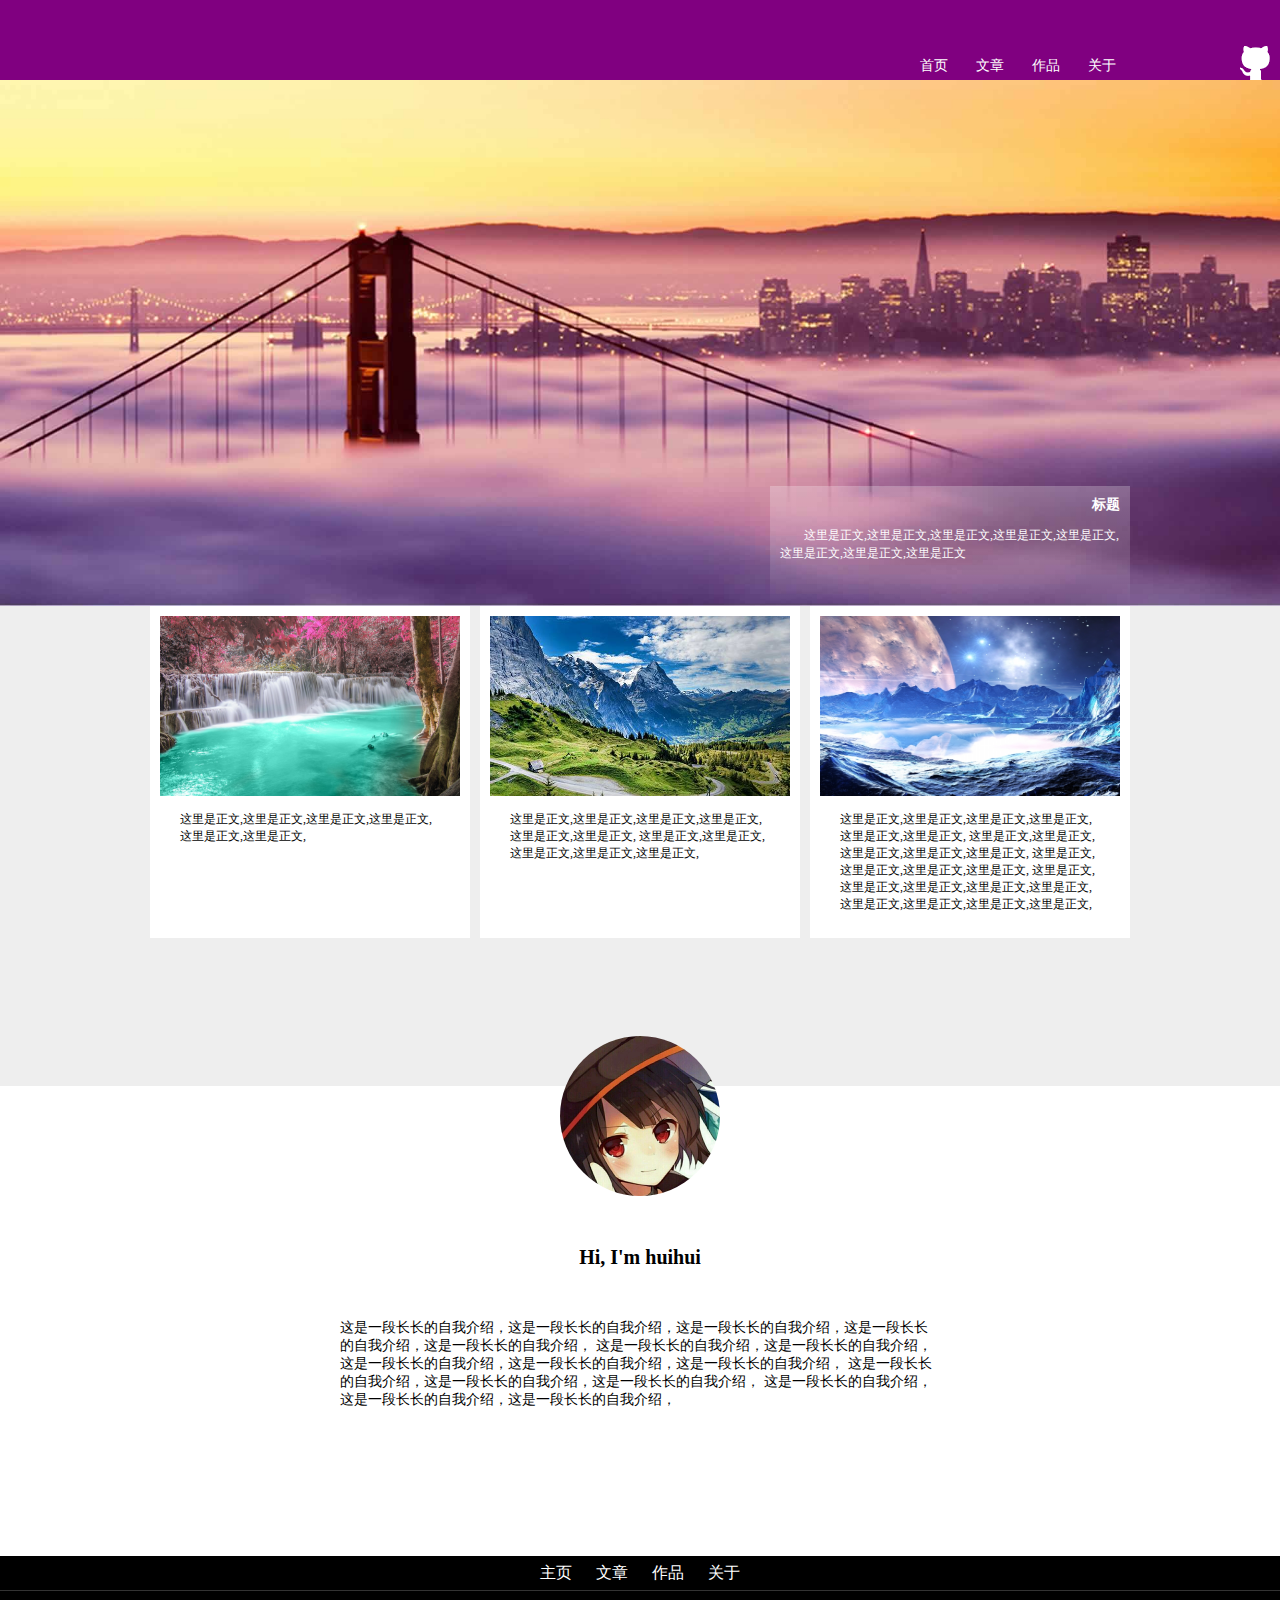
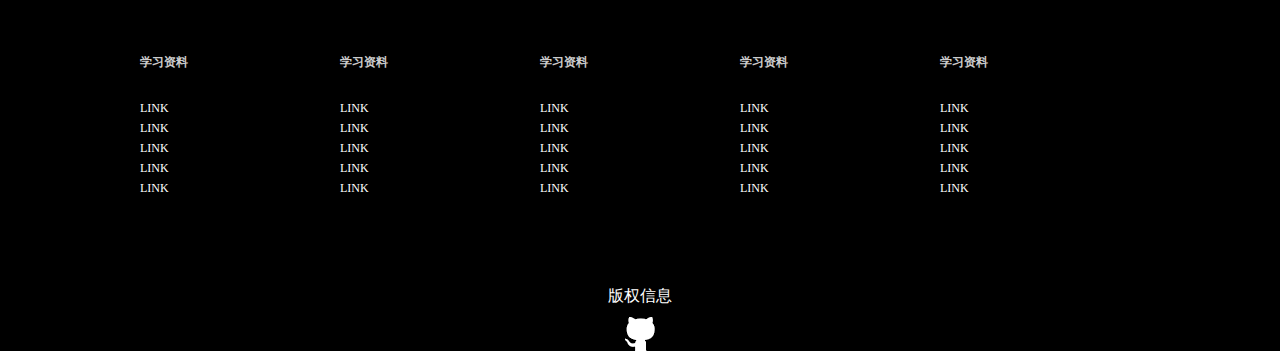
<file: task_spring/task0001/index.html>
<!DOCTYPE>
<html>
<head>
    <meta charset="UTF-8">
    <title>task0000_1</title>
    <link rel="stylesheet" href="css/index.css">
</head>
<body>
<header class="head">
    <nav>
        <ul class="menu">
            <li><a href="#">首页</a></li>
            <li><a href="#">文章</a></li>
            <li><a href="#">作品</a></li>
            <li><a href="#">关于</a></li>
        </ul>
    </nav>
    <a href="https://github.com">
        <img src="design/icon-github.png" id="git-icon" >
    </a>
</header>
<main>
    <section id="image">
        <div class="container">
            <div class="image-content">
                <h3>标题</h3>
                <p>这里是正文,这里是正文,这里是正文,这里是正文,这里是正文,这里是正文,这里是正文,这里是正文</p>
            </div>
        </div>
    </section>
    <section id="artical">
        <div class="container">
            <div class="artical-content">
                <div class="art art1">
                    <img src="img/1.jpg">
                    <div class="art-font">
                        <p>
                            这里是正文,这里是正文,这里是正文,这里是正文,这里是正文,这里是正文,

                        </p>
                    </div>
                </div>
                <div class="art art2">
                    <img src="img/2.jpg">
                    <div class="art-font">
                        <p>
                            这里是正文,这里是正文,这里是正文,这里是正文,这里是正文,这里是正文,
                            这里是正文,这里是正文,这里是正文,这里是正文,这里是正文,
                        </p>
                    </div>
                </div>
                <div class="art art3">
                    <img src="img/3.jpg">
                    <div class="art-font">
                        <p>
                            这里是正文,这里是正文,这里是正文,这里是正文,这里是正文,这里是正文,
                            这里是正文,这里是正文,这里是正文,这里是正文,这里是正文,
                            这里是正文,这里是正文,这里是正文,这里是正文,
                            这里是正文,这里是正文,这里是正文,这里是正文,这里是正文,
                            这里是正文,这里是正文,这里是正文,这里是正文,
                        </p>
                    </div>
                </div>
            </div>
        </div>
    </section>
    <section id="introduce">
        <img id="avatar" src="img/touxiang.jpg">
        <h1>Hi, I'm huihui</h1>
        <p>这是一段长长的自我介绍，这是一段长长的自我介绍，这是一段长长的自我介绍，这是一段长长的自我介绍，这是一段长长的自我介绍，
            这是一段长长的自我介绍，这是一段长长的自我介绍，这是一段长长的自我介绍，这是一段长长的自我介绍，这是一段长长的自我介绍，
            这是一段长长的自我介绍，这是一段长长的自我介绍，这是一段长长的自我介绍，
            这是一段长长的自我介绍，这是一段长长的自我介绍，这是一段长长的自我介绍，</p>
    </section>
</main>
<footer class="foot">
    <header class="foot-head">
        <ul class="foot-menu">
            <li><a href="#">主页</a></li>
            <li><a href="#">文章</a></li>
            <li><a href="#">作品</a></li>
            <li><a href="#">关于</a></li>
        </ul>
    </header>
    <main class="foot-main">
        <div>
            <h1><a href="#">学习资料</a></h1>
            <ul>
                <li><a href="#">LINK</a></li>
                <li><a href="#">LINK</a></li>
                <li><a href="#">LINK</a></li>
                <li><a href="#">LINK</a></li>
                <li><a href="#">LINK</a></li>
            </ul>
        </div>
        <div>
            <h1><a href="#">学习资料</a></h1>
            <ul>
                <li><a href="#">LINK</a></li>
                <li><a href="#">LINK</a></li>
                <li><a href="#">LINK</a></li>
                <li><a href="#">LINK</a></li>
                <li><a href="#">LINK</a></li>
            </ul>
        </div>
        <div>
            <h1><a href="#">学习资料</a></h1>
            <ul>
                <li><a href="#">LINK</a></li>
                <li><a href="#">LINK</a></li>
                <li><a href="#">LINK</a></li>
                <li><a href="#">LINK</a></li>
                <li><a href="#">LINK</a></li>
            </ul>
        </div>
        <div>
            <h1><a href="#">学习资料</a></h1>
            <ul>
                <li><a href="#">LINK</a></li>
                <li><a href="#">LINK</a></li>
                <li><a href="#">LINK</a></li>
                <li><a href="#">LINK</a></li>
                <li><a href="#">LINK</a></li>
            </ul>
        </div>
        <div>
            <h1><a href="#">学习资料</a></h1>
            <ul>
                <li><a href="#">LINK</a></li>
                <li><a href="#">LINK</a></li>
                <li><a href="#">LINK</a></li>
                <li><a href="#">LINK</a></li>
                <li><a href="#">LINK</a></li>
            </ul>
        </div>
    </main>
    <footer class="foot-foot">
        <p>版权信息</p>
        <img src="design/icon-github.png">
    </footer>
</footer>
</body>
</html>
</file>
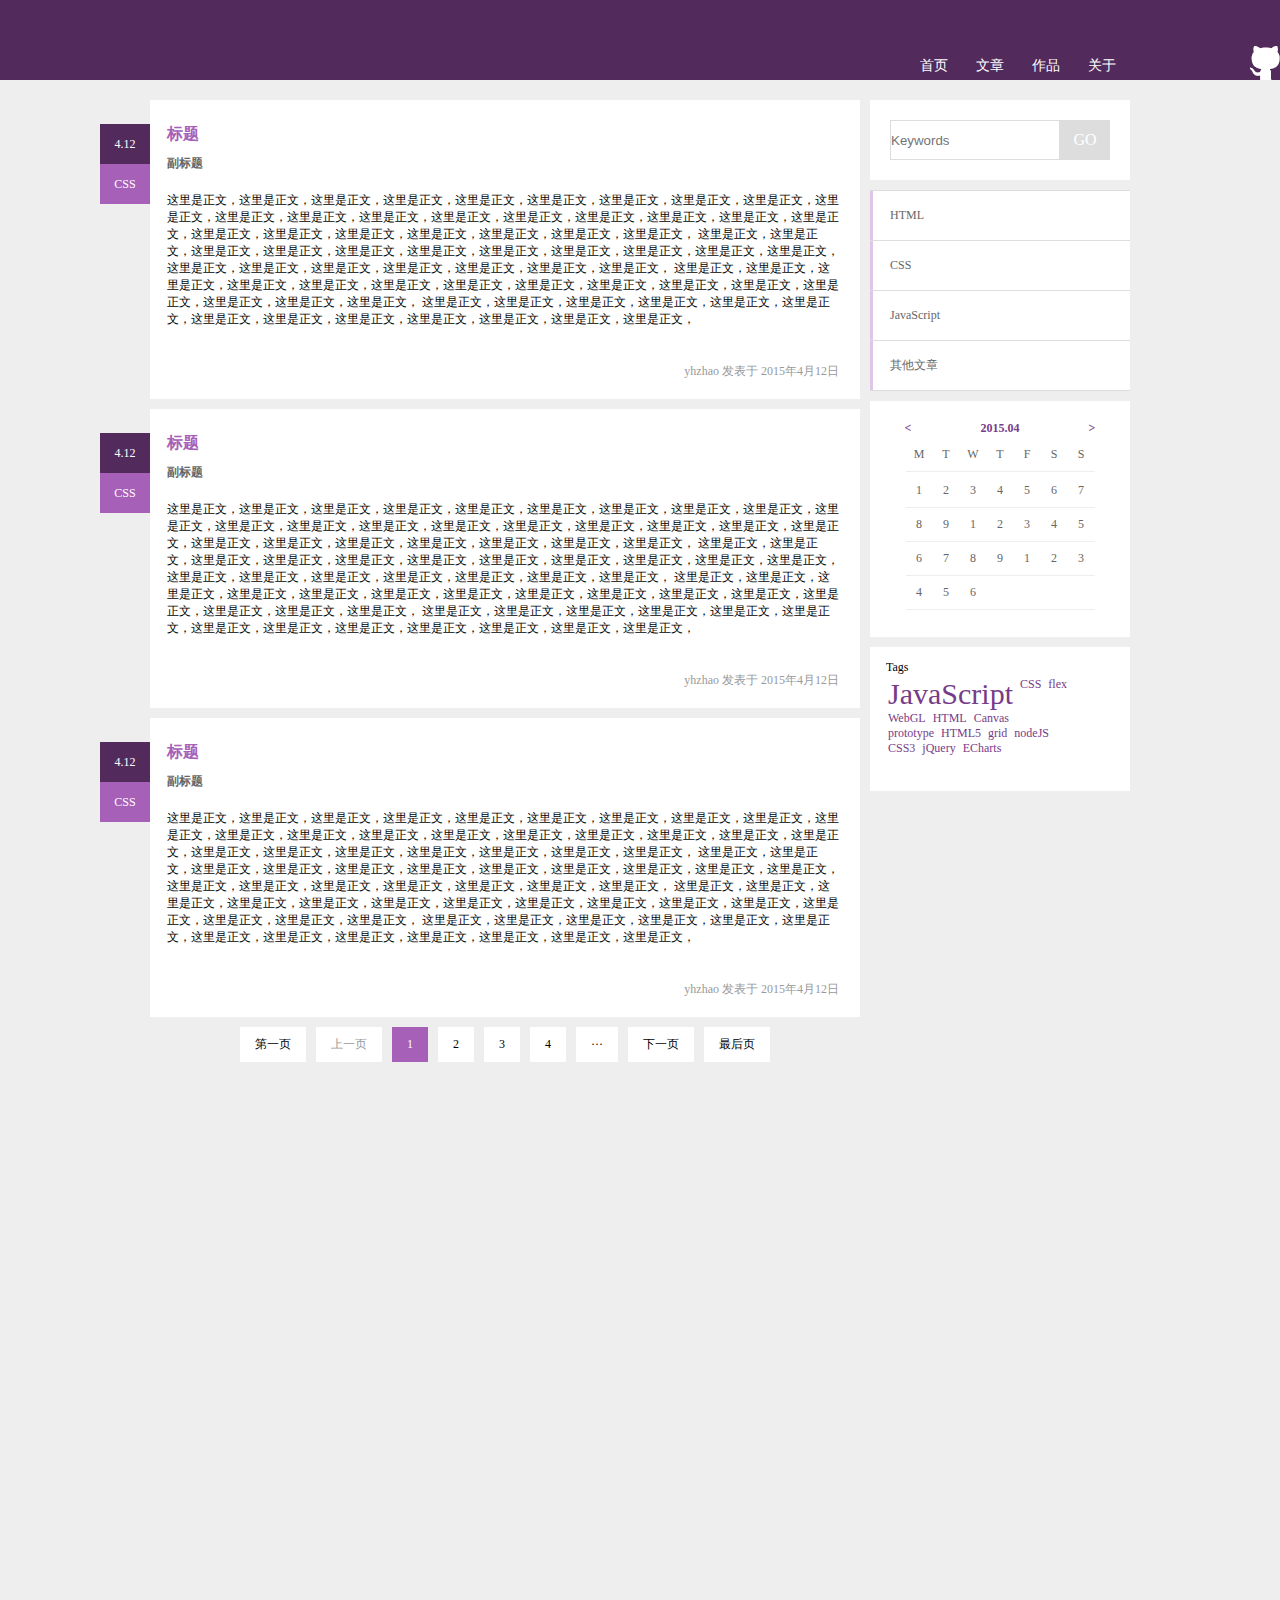
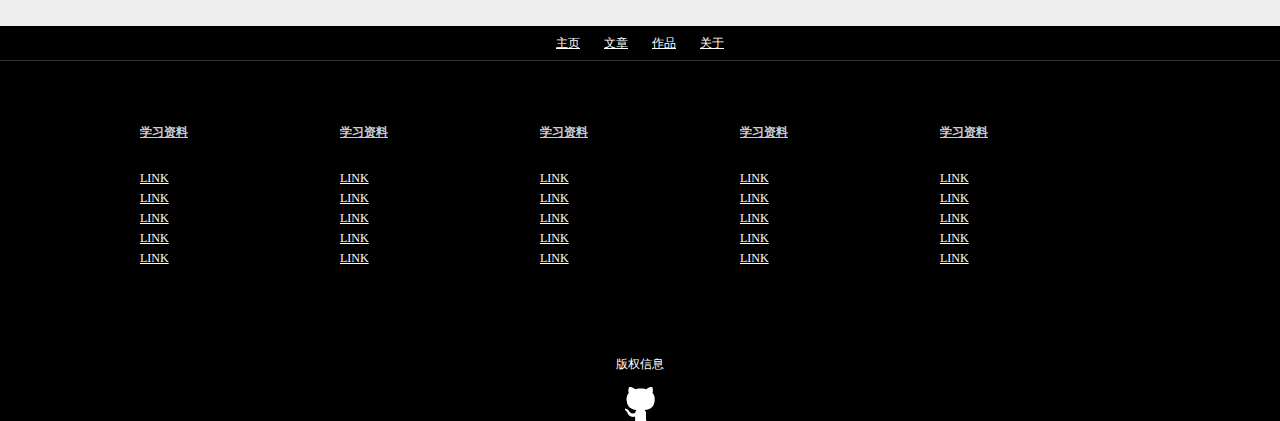
<file: task_spring/task0001/blog.html>
<!DOCTYPE html>
<html lang="zh">
<head>
	<meta charset="utf-8">
    <meta http-equiv="X-UA-Compatible" content="IE=edge chrome=1" />
	<title>blog</title>
	<link rel="stylesheet" type="text/css" href="css/blog.css">
</head>
<body>
	<header id="head">
		<nav id="head-nav">
			<ul id="head-menu">
				<li><a href="#">首页</a></li>
				<li><a href="#">文章</a></li>
				<li><a href="#">作品</a></li>
				<li><a href="#">关于</a></li>
			</ul>
		</nav>
		<img src="design/icon-github.png" id="head-icon">
	</header>
	<main id="main">
		<div id="main-content">
			<article id="main-article">
				<section class="art">
					<div class="date-type">
						<div class="date"><p>4.12</p></div>
						<div class="type"><p>CSS</p></div>
					</div>
					<header class="art-head">
						<h1>标题</h1>
						<h2>副标题</h2>
						<p>这里是正文，这里是正文，这里是正文，这里是正文，这里是正文，这里是正文，这里是正文，这里是正文，这里是正文，这里是正文，这里是正文，这里是正文，这里是正文，这里是正文，这里是正文，这里是正文，这里是正文，这里是正文，这里是正文，这里是正文，这里是正文，这里是正文，这里是正文，这里是正文，这里是正文，这里是正文，
							这里是正文，这里是正文，这里是正文，这里是正文，这里是正文，这里是正文，这里是正文，这里是正文，这里是正文，这里是正文，这里是正文，这里是正文，这里是正文，这里是正文，这里是正文，这里是正文，这里是正文，这里是正文，
							这里是正文，这里是正文，这里是正文，这里是正文，这里是正文，这里是正文，这里是正文，这里是正文，这里是正文，这里是正文，这里是正文，这里是正文，这里是正文，这里是正文，这里是正文，
							这里是正文，这里是正文，这里是正文，这里是正文，这里是正文，这里是正文，这里是正文，这里是正文，这里是正文，这里是正文，这里是正文，这里是正文，这里是正文，
						</p>
					</header>
					<footer class="art-foot">
						<p>yhzhao 发表于 2015年4月12日</p>
					</footer>
				</section>
				<section class="art">
					<div class="date-type">
						<div class="date"><p>4.12</p></div>
						<div class="type"><p>CSS</p></div>
					</div>
					<header class="art-head">
						<h1>标题</h1>
						<h2>副标题</h2>
						<p>这里是正文，这里是正文，这里是正文，这里是正文，这里是正文，这里是正文，这里是正文，这里是正文，这里是正文，这里是正文，这里是正文，这里是正文，这里是正文，这里是正文，这里是正文，这里是正文，这里是正文，这里是正文，这里是正文，这里是正文，这里是正文，这里是正文，这里是正文，这里是正文，这里是正文，这里是正文，
							这里是正文，这里是正文，这里是正文，这里是正文，这里是正文，这里是正文，这里是正文，这里是正文，这里是正文，这里是正文，这里是正文，这里是正文，这里是正文，这里是正文，这里是正文，这里是正文，这里是正文，这里是正文，
							这里是正文，这里是正文，这里是正文，这里是正文，这里是正文，这里是正文，这里是正文，这里是正文，这里是正文，这里是正文，这里是正文，这里是正文，这里是正文，这里是正文，这里是正文，
							这里是正文，这里是正文，这里是正文，这里是正文，这里是正文，这里是正文，这里是正文，这里是正文，这里是正文，这里是正文，这里是正文，这里是正文，这里是正文，
						</p>
					</header>
					<footer class="art-foot">
						<p>yhzhao 发表于 2015年4月12日</p>
					</footer>
				</section>
				<section class="art">
					<div class="date-type">
						<div class="date"><p>4.12</p></div>
						<div class="type"><p>CSS</p></div>
					</div>
					<header class="art-head">
						<h1>标题</h1>
						<h2>副标题</h2>
						<p>这里是正文，这里是正文，这里是正文，这里是正文，这里是正文，这里是正文，这里是正文，这里是正文，这里是正文，这里是正文，这里是正文，这里是正文，这里是正文，这里是正文，这里是正文，这里是正文，这里是正文，这里是正文，这里是正文，这里是正文，这里是正文，这里是正文，这里是正文，这里是正文，这里是正文，这里是正文，
							这里是正文，这里是正文，这里是正文，这里是正文，这里是正文，这里是正文，这里是正文，这里是正文，这里是正文，这里是正文，这里是正文，这里是正文，这里是正文，这里是正文，这里是正文，这里是正文，这里是正文，这里是正文，
							这里是正文，这里是正文，这里是正文，这里是正文，这里是正文，这里是正文，这里是正文，这里是正文，这里是正文，这里是正文，这里是正文，这里是正文，这里是正文，这里是正文，这里是正文，
							这里是正文，这里是正文，这里是正文，这里是正文，这里是正文，这里是正文，这里是正文，这里是正文，这里是正文，这里是正文，这里是正文，这里是正文，这里是正文，
						</p>
					</header>
					<footer class="art-foot">
						<p>yhzhao 发表于 2015年4月12日</p>
					</footer>
				</section>
				<footer id="main-foot">
					<ul>
						<li><a href="#">第一页</a></li>
						<li>上一页</li>
						<li><a href="#" class="choosed">1</a></li>
						<li><a href="#">2</a></li>
						<li><a href="#">3</a></li>
						<li><a href="#">4</a></li>
						<li><a href="#">···</a></li>
						<li><a href="#">下一页</a></li>
						<li><a href="#">最后页</a></li>
					</ul>
				</footer>
			</article>
			<aside id="main-aside">
				<div class="search">
					<input class="in" placeholder="Keywords">
					<span class="go">GO</span>
				</div>
				<div class="types">
					<ul>
						<li><span>HTML</span></li>
						<li><span>CSS</span></li>
						<li><span>JavaScript</span></li>
						<li><span>其他文章</span></li>
					</ul>
				</div>
				<div class="calendar">
					<header class="calendar-head">
						<span><</span>
						<span>2015.04</span>
						<span>></span>
					</header>
					<table class="calendar-body">
						<thead>
							<tr>
								<th>M</th>
								<th>T</th>
								<th>W</th>
								<th>T</th>
								<th>F</th>
								<th>S</th>
								<th>S</th>
							</tr>
						</thead>
						<tbody>
							<tr>
								<td>1</td>
								<td>2</td>
								<td>3</td>
								<td>4</td>
								<td>5</td>
								<td>6</td>
								<td>7</td>
							</tr>
							<tr>
								<td>8</td>
								<td>9</td>
								<td>1</td>
								<td>2</td>
								<td>3</td>
								<td>4</td>
								<td>5</td>
							</tr>
							<tr>
								<td>6</td>
								<td>7</td>
								<td>8</td>
								<td>9</td>
								<td>1</td>
								<td>2</td>
								<td>3</td>
							</tr>
							<tr>
								<td>4</td>
								<td>5</td>
								<td>6</td>
								<td><pre> </pre></td>
								<td><pre> </pre></td>
								<td><pre> </pre></td>
								<td><pre> </pre></td>
							</tr>
						</tbody>
					</table>
				</div>
				<div class="tag">
					<p class="tag-title">Tags</p>
					<table class="tag-body">
						<tr>
							<td>JavaScript</td>
							<td>CSS</td>
							<td>flex</td>
						</tr>
						<tr>
							<td>WebGL</td>
							<td>HTML</td>
							<td>Canvas</td>
						</tr>
						<tr>
							<td>prototype</td>
							<td>HTML5</td>
							<td>grid</td>
							<td>nodeJS</td>
						</tr>
						<tr>
							<td>CSS3</td>
							<td>jQuery</td>
							<td>ECharts</td>
						</tr>
					</table>
				</div>
			</aside>
		</div>
	</main>
	<footer class="foot">
		<header class="foot-head">
			<ul class="foot-menu">
				<li><a href="#">主页</a></li>
				<li><a href="#">文章</a></li>
				<li><a href="#">作品</a></li>
				<li><a href="#">关于</a></li>
			</ul>
		</header>
		<main class="foot-main">
			<div>
				<h1><a href="#">学习资料</a></h1>
				<ul>
					<li><a href="#">LINK</a></li>
					<li><a href="#">LINK</a></li>
					<li><a href="#">LINK</a></li>
					<li><a href="#">LINK</a></li>
					<li><a href="#">LINK</a></li>
				</ul>
			</div>
			<div>
				<h1><a href="#">学习资料</a></h1>
				<ul>
					<li><a href="#">LINK</a></li>
					<li><a href="#">LINK</a></li>
					<li><a href="#">LINK</a></li>
					<li><a href="#">LINK</a></li>
					<li><a href="#">LINK</a></li>
				</ul>
			</div>
			<div>
				<h1><a href="#">学习资料</a></h1>
				<ul>
					<li><a href="#">LINK</a></li>
					<li><a href="#">LINK</a></li>
					<li><a href="#">LINK</a></li>
					<li><a href="#">LINK</a></li>
					<li><a href="#">LINK</a></li>
				</ul>
			</div>
			<div>
				<h1><a href="#">学习资料</a></h1>
				<ul>
					<li><a href="#">LINK</a></li>
					<li><a href="#">LINK</a></li>
					<li><a href="#">LINK</a></li>
					<li><a href="#">LINK</a></li>
					<li><a href="#">LINK</a></li>
				</ul>
			</div>
			<div>
				<h1><a href="#">学习资料</a></h1>
				<ul>
					<li><a href="#">LINK</a></li>
					<li><a href="#">LINK</a></li>
					<li><a href="#">LINK</a></li>
					<li><a href="#">LINK</a></li>
					<li><a href="#">LINK</a></li>
				</ul>
			</div>
		</main>
		<footer class="foot-foot">
			<p>版权信息</p>
			<img src="design/icon-github.png">
		</footer>
	</footer>
</body>
</html>
</file>
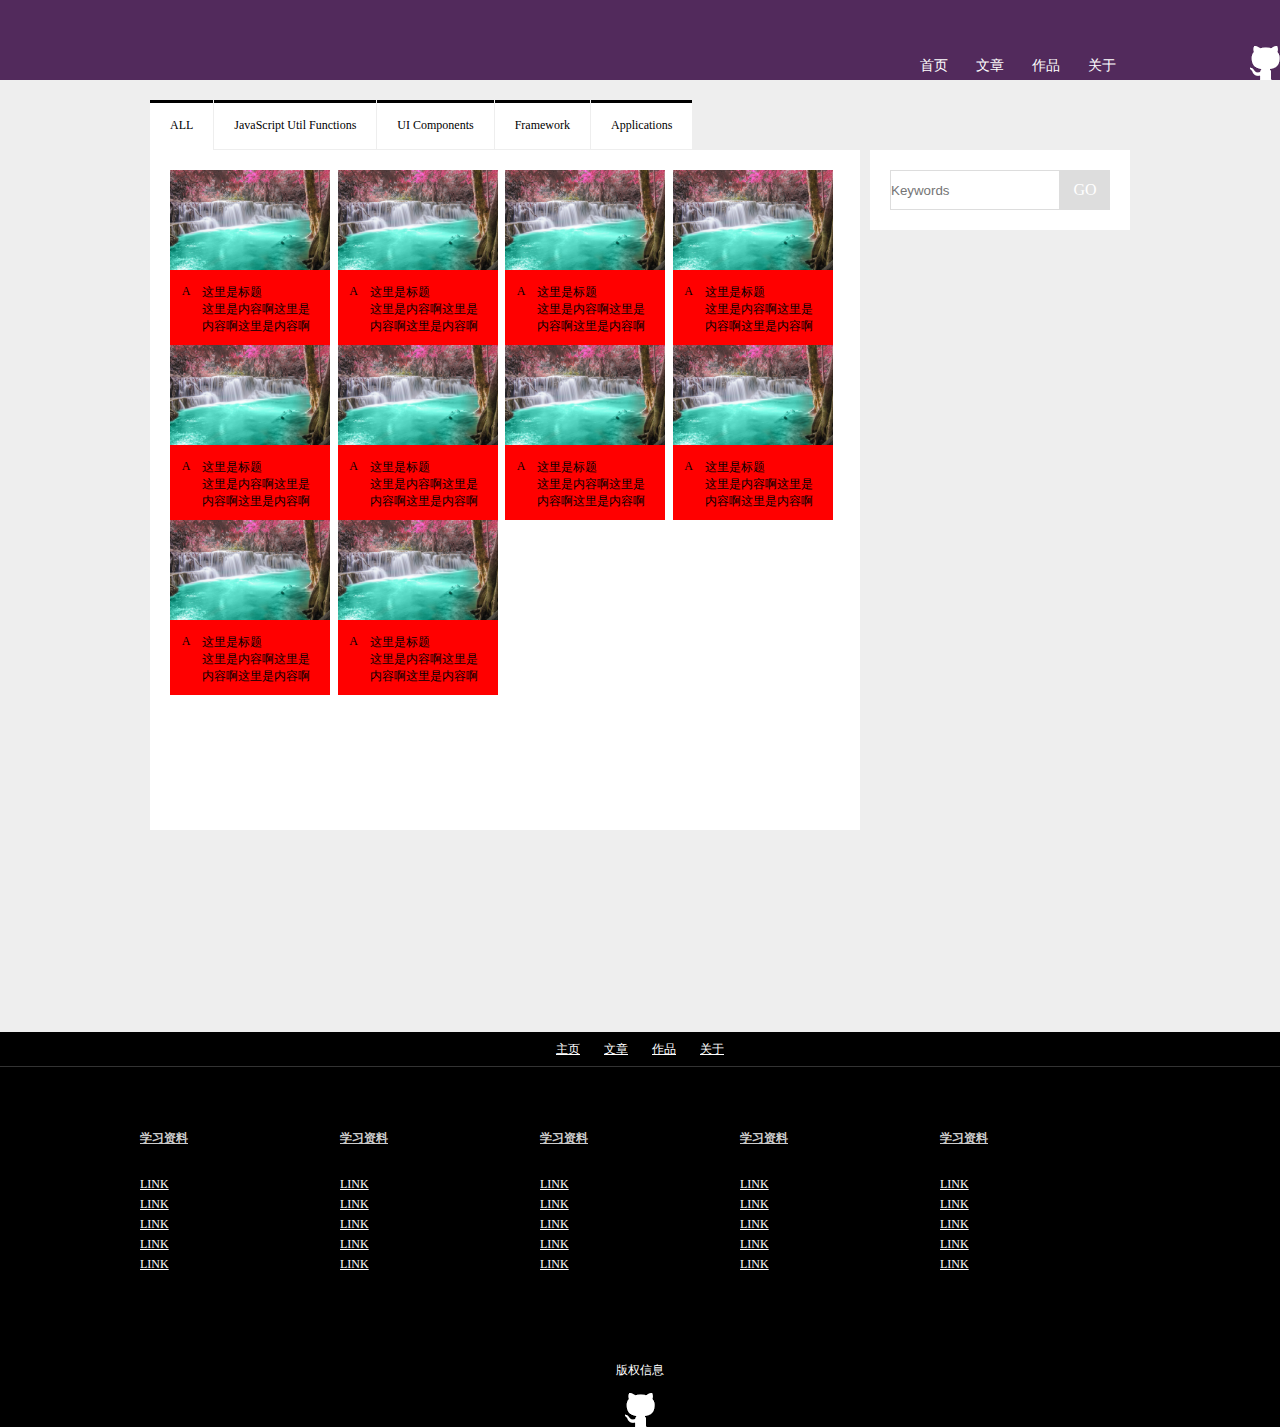
<file: task_spring/task0001/gallery.html>
<!DOCTYPE html>
<html lang="en">
<head>
    <meta charset="UTF-8">
    <title>gallery</title>
    <link rel="stylesheet" href="css/gallery.css">
</head>
<body>
    <header id="head">
    <nav id="head-nav">
        <ul id="head-menu">
            <li><a href="#">首页</a></li>
            <li><a href="#">文章</a></li>
            <li><a href="#">作品</a></li>
            <li><a href="#">关于</a></li>
        </ul>
    </nav>
    <img src="design/icon-github.png" id="head-icon">
</header>
    <main id="body">
        <div class="body-content">
            <article class="body-article">
                <ul class="tab">
                    <li><a href="#">ALL</a></li>
                    <li><a href="#">JavaScript Util Functions</a></li>
                    <li><a href="#">UI Components</a></li>
                    <li><a href="#">Framework</a></li>
                    <li><a href="#">Applications</a></li>
                </ul>
                <div class="Masonry">
                    <div class="column">
                        <div class="item">
                            <img src="img/1.jpg">
                            <div class="item-main">
                                <span>A</span>
                                <div class="item-content">
                                    <p class="item-title"> 这里是标题</p>
                                    <p class="item-text">这里是内容啊这里是内容啊这里是内容啊</p>
                                </div>
                            </div>
                        </div>
                    </div>
                    <div class="column">
                        <div class="item">
                            <img src="img/1.jpg">
                            <div class="item-main">
                                <span>A</span>
                                <div class="item-content">
                                    <p class="item-title"> 这里是标题</p>
                                    <p class="item-text">这里是内容啊这里是内容啊这里是内容啊</p>
                                </div>
                            </div>
                        </div>
                    </div>
                    <div class="column">
                        <div class="item">
                            <img src="img/1.jpg">
                            <div class="item-main">
                                <span>A</span>
                                <div class="item-content">
                                    <p class="item-title"> 这里是标题</p>
                                    <p class="item-text">这里是内容啊这里是内容啊这里是内容啊</p>
                                </div>
                            </div>
                        </div>
                    </div>
                    <div class="column">
                        <div class="item">
                            <img src="img/1.jpg">
                            <div class="item-main">
                                <span>A</span>
                                <div class="item-content">
                                    <p class="item-title"> 这里是标题</p>
                                    <p class="item-text">这里是内容啊这里是内容啊这里是内容啊</p>
                                </div>
                            </div>
                        </div>
                    </div>
                    <div class="column">
                        <div class="item">
                            <img src="img/1.jpg">
                            <div class="item-main">
                                <span>A</span>
                                <div class="item-content">
                                    <p class="item-title"> 这里是标题</p>
                                    <p class="item-text">这里是内容啊这里是内容啊这里是内容啊</p>
                                </div>
                            </div>
                        </div>
                    </div>
                    <div class="column">
                        <div class="item">
                            <img src="img/1.jpg">
                            <div class="item-main">
                                <span>A</span>
                                <div class="item-content">
                                    <p class="item-title"> 这里是标题</p>
                                    <p class="item-text">这里是内容啊这里是内容啊这里是内容啊</p>
                                </div>
                            </div>
                        </div>
                    </div>
                    <div class="column">
                        <div class="item">
                            <img src="img/1.jpg">
                            <div class="item-main">
                                <span>A</span>
                                <div class="item-content">
                                    <p class="item-title"> 这里是标题</p>
                                    <p class="item-text">这里是内容啊这里是内容啊这里是内容啊</p>
                                </div>
                            </div>
                        </div>
                    </div>
                    <div class="column">
                        <div class="item">
                            <img src="img/1.jpg">
                            <div class="item-main">
                                <span>A</span>
                                <div class="item-content">
                                    <p class="item-title"> 这里是标题</p>
                                    <p class="item-text">这里是内容啊这里是内容啊这里是内容啊</p>
                                </div>
                            </div>
                        </div>
                    </div>
                    <div class="column">
                        <div class="item">
                            <img src="img/1.jpg">
                            <div class="item-main">
                                <span>A</span>
                                <div class="item-content">
                                    <p class="item-title"> 这里是标题</p>
                                    <p class="item-text">这里是内容啊这里是内容啊这里是内容啊</p>
                                </div>
                            </div>
                        </div>
                    </div>
                    <div class="column">
                        <div class="item">
                            <img src="img/1.jpg">
                            <div class="item-main">
                                <span>A</span>
                                <div class="item-content">
                                    <p class="item-title"> 这里是标题</p>
                                    <p class="item-text">这里是内容啊这里是内容啊这里是内容啊</p>
                                </div>
                            </div>
                        </div>
                    </div>
                </div>
            </article>
            <aside class="body-aside">
                <div class="search">
                    <input class="in" placeholder="Keywords">
                    <span class="go">GO</span>
                </div>
                <div></div>
            </aside>
        </div>
    </main>
    <footer class="foot">
        <header class="foot-head">
            <ul class="foot-menu">
                <li><a href="#">主页</a></li>
                <li><a href="#">文章</a></li>
                <li><a href="#">作品</a></li>
                <li><a href="#">关于</a></li>
            </ul>
        </header>
        <main class="foot-main">
            <div>
                <h1><a href="#">学习资料</a></h1>
                <ul>
                    <li><a href="#">LINK</a></li>
                    <li><a href="#">LINK</a></li>
                    <li><a href="#">LINK</a></li>
                    <li><a href="#">LINK</a></li>
                    <li><a href="#">LINK</a></li>
                </ul>
            </div>
            <div>
                <h1><a href="#">学习资料</a></h1>
                <ul>
                    <li><a href="#">LINK</a></li>
                    <li><a href="#">LINK</a></li>
                    <li><a href="#">LINK</a></li>
                    <li><a href="#">LINK</a></li>
                    <li><a href="#">LINK</a></li>
                </ul>
            </div>
            <div>
                <h1><a href="#">学习资料</a></h1>
                <ul>
                    <li><a href="#">LINK</a></li>
                    <li><a href="#">LINK</a></li>
                    <li><a href="#">LINK</a></li>
                    <li><a href="#">LINK</a></li>
                    <li><a href="#">LINK</a></li>
                </ul>
            </div>
            <div>
                <h1><a href="#">学习资料</a></h1>
                <ul>
                    <li><a href="#">LINK</a></li>
                    <li><a href="#">LINK</a></li>
                    <li><a href="#">LINK</a></li>
                    <li><a href="#">LINK</a></li>
                    <li><a href="#">LINK</a></li>
                </ul>
            </div>
            <div>
                <h1><a href="#">学习资料</a></h1>
                <ul>
                    <li><a href="#">LINK</a></li>
                    <li><a href="#">LINK</a></li>
                    <li><a href="#">LINK</a></li>
                    <li><a href="#">LINK</a></li>
                    <li><a href="#">LINK</a></li>
                </ul>
            </div>
        </main>
        <footer class="foot-foot">
            <p>版权信息</p>
            <img src="design/icon-github.png">
        </footer>
    </footer>
</body>
</html>
</file>
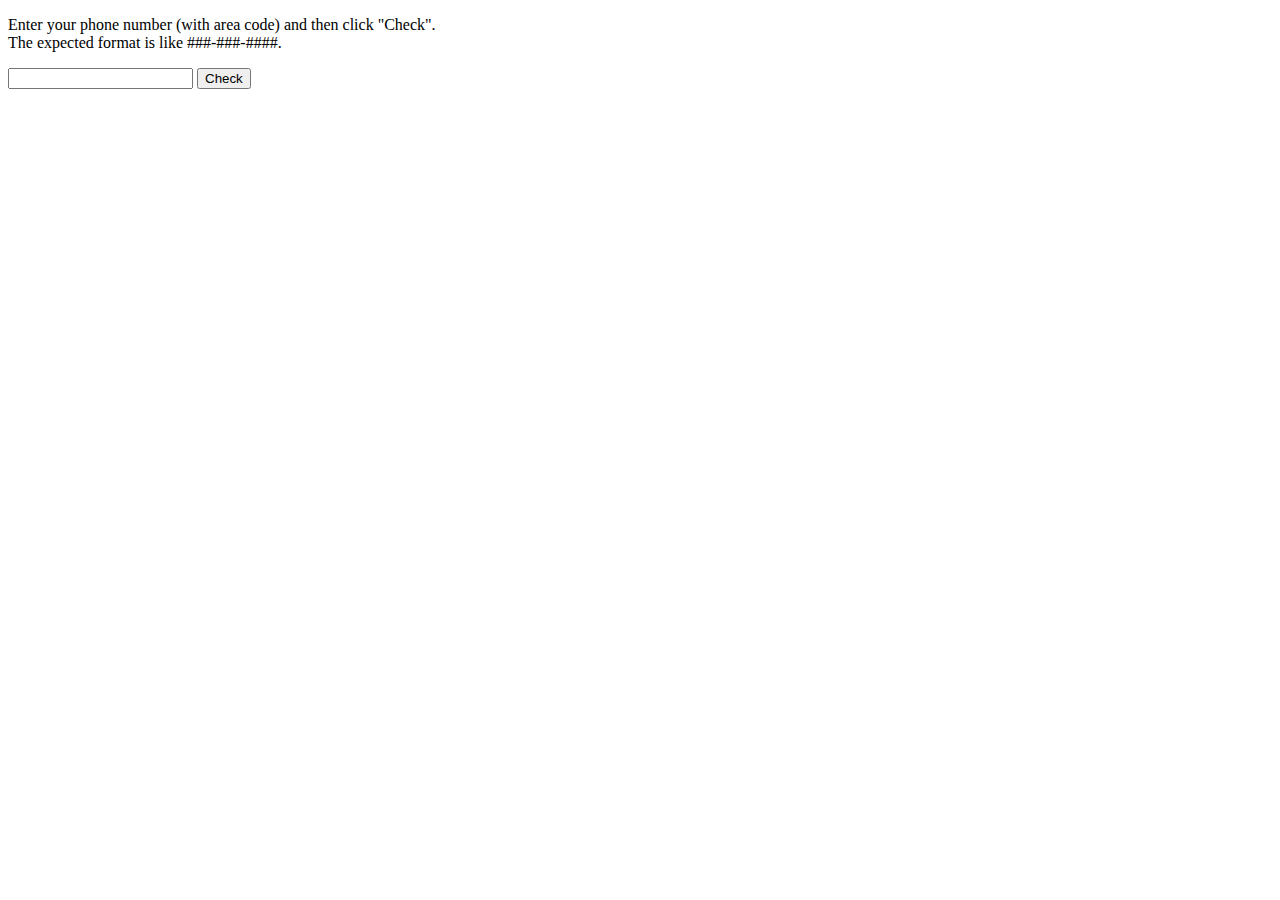
<file: task_spring/task0002/js_task/task0002.html>
<!DOCTYPE html>
<html>
<head>
    <meta http-equiv="Content-Type" content="text/html; charset=ISO-8859-1">
    <meta http-equiv="Content-Script-Type" content="text/javascript">
    <script type="text/javascript">
        var re = /(?:\d{3}|\(\d{3}\))([-\/\.])\d{3}\1\d{4}/;
        function testInfo(phoneInput) {
            var OK = re.exec(phoneInput.value);
            if (!OK)
                window.alert(phoneInput.value + ' isn\'t a phone number with area code!');
            else
                window.alert('Thanks, your phone number is ' + OK[0]);
        }
    </script>
</head>
<body>
<p>Enter your phone number (with area code) and then click "Check".
    <br>The expected format is like ###-###-####.</p>
<form action="#">
    <input id="phone" class="a b c d">
    <button id="btn" onclick="testInfo(document.getElementById('phone'));">Check</button>
</form>
</body>
</html>
</file>
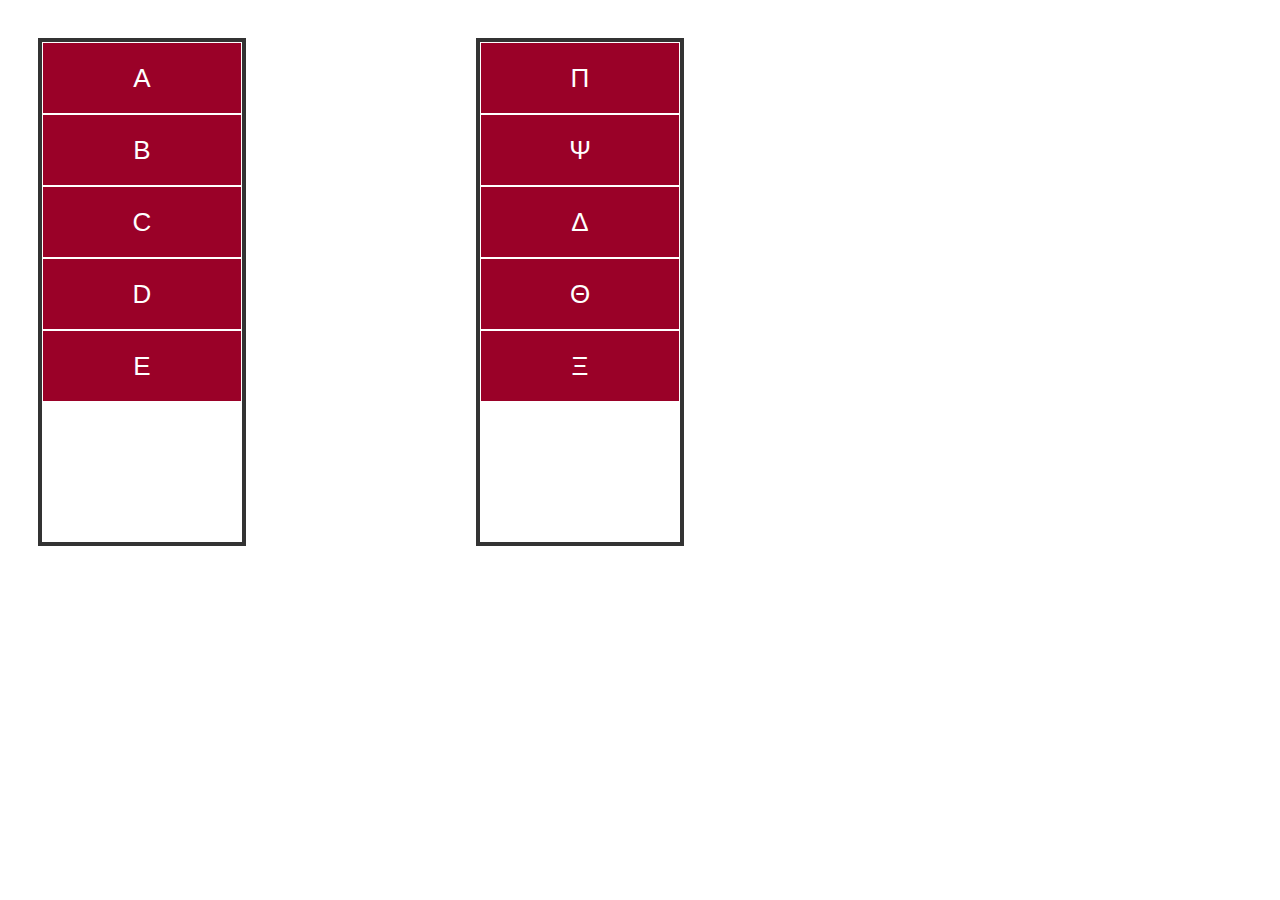
<file: task_spring/task0002/review/demo/task0002_5.html>
<!DOCTYPE html>
<html lang="zh-CN">

<head>
    <meta charset="UTF-8">
    <meta http-equiv="X-UA-Compatible" content="IE=Edge">
    <meta name="description" content="task0002_5">
    <title>task0002_5</title>
    <script src="http://s1.bdstatic.com/r/www/cache/ecom/esl/2-0-2/esl.js"></script>
    <style>
        .main {
            position: absolute;
        }
        .bucket {
            float: left;
            position: relative;
            width: 200px;
            min-height: 500px;
            border: 4px solid #333;
            margin: 30px;
        }
        .bucket-right {
            margin-left: 200px;
        }
        .block {
            position: relative;
            background: #9a0128;
            width: 198px;
            height: 70px;
            line-height: 70px;
            font-size: 26px;
            font-family: Arial;
            color: #fff;
            border: 1px solid #fff;
            cursor: move;
            text-align: center;
            -webkit-user-select: none;
            -moz-user-select: none;
            -ms-user-select: none;
            -o-user-select: none;
            user-select: none;
        }
        .dragged {
            -webkit-box-shadow: rgba(0, 0, 0, 0.9) 0px 0px 16px;
            box-shadow: rgba(0, 0, 0, 0.9) 0px 0px 16px;
            z-index: 999;
        }
        .drag-over {
            border: 4px dashed #34ED16;
            width: 192px;
            height: 64px;
            line-height: 64px;
        }
        .bucket-over {
            border-color: #34ED16;
        }
    </style>
</head>

<body>

    <div class="main">
        <div class="bucket bucket-left">
            <div class="block">A</div>
            <div class="block">B</div>
            <div class="block">C</div>
            <div class="block">D</div>
            <div class="block">E</div>
        </div>
        <div class="bucket bucket-right">
            <div class="block">&Pi;</div>
            <div class="block">&Psi;</div>
            <div class="block">&Delta;</div>
            <div class="block">&Theta;</div>
            <div class="block">&Xi;</div>
        </div>
    </div>

    <script type="text/javascript">
        require(['dragDrop', 'util'], function (dragDrop, util) {
            dragDrop({
                containerEl: util.query('main')[0],
                itemCss: 'block',
                bucketCss: 'bucket',
                draggedCss: 'dragged',
                dragOverCss: 'drag-over',
                bucketOverCss: 'bucket-over'
            });
        });
    </script>

</body>
</file>
<file: task_spring/task0001/css/index.css>
* {
    margin: 0;
    padding: 0;
}

a {
    text-decoration: none;
}

body {
    min-width: 980px;
}

.head {
    position: relative;
    height: 80px;
    width: 100%;
    background-color: purple;
}
nav {
    position: relative;
    margin:0 auto;
    height: 100%;
    width: 980px;
}
.menu {
    position: absolute;
    right: 0;
    bottom: 5px;
    display: flex;
    flex-direction: row;
    justify-content: flex-end;
}

nav ul li {
    list-style-type: none;
}
nav ul li a {
    font-size: 14px;
    font-family: SimSun-ExtB;
    margin: 0 14px;
    text-decoration: none;
    color: #ffffff;
}

#git-icon {
    position: absolute;
    bottom: 0;
    right: 10px;
}
@media (max-width: 980px) {
    #git-icon {
        display: none;
    }
}


/*#bg {*/
    /*position: absolute;*/
    /*z-index: -1;*/
    /*width: 100%;*/
    /*height: 526px;*/
/*}*/
#image {
    background: url(../design/banner-bg.jpg);
    background-size: 100% 526px;
    width: 100%;
    height: 526px;
}

.container {
    position: relative;
    height: 100%;
    width: 980px;
    margin: 0 auto;
}
.image-content {
    position: absolute;
    color: white;
    padding: 10px 10px 30px 10px;
    height: 80px;
    width: 340px;
    right: 0;
    bottom: 0;
    background: linear-gradient(to bottom, rgba(255,255,255,0.25), rgba(255,255,255,0.1) 75%, rgba(255,255,255,0));
}
.image-content h3 {
    font-size: 14px;
    float: right;
}
.image-content p {
    font-size: 12px;
    float: right;
    margin-top: 12px;
    line-height: 1.5em;
    text-indent: 24px;
}

#artical {
    background-color: #eeeeee;
    height: 480px;
}
.artical-content {
    overflow: hidden;
}
.art {
    float: left;
    width: 320px;
    padding-bottom: 500px;
    margin-bottom: -500px;
    background-color: white;
}
.art img {
    height: 180px;
    width: 300px;
    margin: 10px 10px 0 10px;
}
.art-font {
    width: 260px;
    padding: 15px 30px 25px 30px;
}
.art-font p {
    font-size: 12px;
}
.art2, .art3 {
    margin-left: 10px;
}

#introduce {
    height: 520px;
    width: 100%;
}

#avatar {
    display: block;
    height: 160px;
    width: 160px;
    margin: -50px auto 0 auto;
    border-radius: 50%;
}

#introduce h1 {
    margin-top: 50px;
    text-align: center;
    font-size: 20px;
    font-family: "Yu Gothic UI";
}

#introduce p {
    width: 600px;
    font-size: 14px;
    margin: 50px auto 0 auto;
}


.foot {
    background-color: #000;
    height: 395px;
    width: 100%;
    color: white;
}

.foot-head {
    height: 34px;
    border-bottom: solid 1px #333333;
}

.foot-menu {
    display: flex;
    flex-direction: row;
    justify-content: center;
    align-items: center;
}

.foot-menu li {
    list-style-type: none;
    line-height: 34px;
    margin: 0 12px;
}

.foot li a{
    color: white;
}

.foot-main {
    display: flex;
    flex-direction: row;
    justify-content: center;
    align-items: center;
    height: 295px;
    font-size: 12px;
}


.foot-main div {
    width: 200px;
    height: 250px;
    font-size: 12px;
}


.foot-main div ul {
    margin-top: 30px;
}

.foot-main div h1 {
    font-size: 12px;
    margin-top: 40px;
}

.foot-main div h1 a {
    color: #cccccc;
}

.foot-main div ul li {
    list-style-type: none;
    margin: 5px 0;
}

.foot-foot {
    position: relative;
    height: 65px;
}

.foot-foot p {
    text-align: center;
}

.foot-foot img {
    position: absolute;
    margin: auto;
    bottom: 0;
    left: 0;
    right: 0;
}
</file>
<file: task_spring/task0001/css/blog.css>
* {
    margin: 0;
    padding: 0;
}

body {
    font-size: 12px;
    min-width: 980px;
}

#head {
    position: relative;
    height: 80px;
    width: 100%;
    background-color: #522a5c;
}

#head-nav {
    position: relative;
    height: 100%;
    width: 980px;
    margin: 0 auto;
}

#head-menu {
    position: absolute;
    right: 0;
    bottom: 5px;
    display: flex;
    flex-direction: row;
    justify-content: flex-end;
}

#head-menu li {
    list-style-type: none;
}

#head-menu li a {
    font-size: 14px;
    text-decoration: none;
    color: white;
    margin: 0 14px;
}

#head-icon {
    position: absolute;
    right: 0;
    bottom: 0;
}

@media (max-width: 980px) {
    #head-icon {
        display: none;
    }
}


#main {
    background-color: #eeeeee;
    height: 1526px;
    width: 100%;
    padding: 20px 0 0 0;
}

#main-content {
    height: 100%;
    width: 980px;
    margin: 0 auto;
}

#main-article {
    float: left;
    width: 710px;
}

#main-aside {
    float: left;
    margin-left: 10px;
    width: 260px;
}

.art {
    background-color: #ffffff;
    padding: 24px 21px 19px 17px;
}

.date-type {
    float: left;
    width: 50px;
    height: 80px;
    color: white;
    text-align: center;
    margin-left: -67px;
}

.date {
    width: 100%;
    height: 50%;
    background-color: #522a5c;
}

.type {
    width: 100%;
    height: 50%;
    background-color: #a660b7;
}

.date-type p {
    height: 100%;
    width: 100%;
    line-height: 40px;
    overflow: hidden;
}

.art-head h1 {
    font-size: 16px;
    color: #a660b7;
}

.art-head h2 {
    margin-top: 10px;
    font-size: 12px;
    color: #666;
}

.art-head p {
    margin-top: 20px;
}

.art-foot {
    margin-top: 35px;
}
.art-foot p {
    text-align: right;
    color: #999999;
}

.art:nth-child(n+2) {
    margin-top: 10px;
}

#main-foot {
    margin-top: 10px;
    height: 35px;
}
#main-foot ul {
    height: 100%;
    width: 100%;
    display: flex;
    flex-direction: row;
    justify-content: center;
}

#main-foot ul li {
    list-style-type: none;
    height: 100%;
    padding: 0 15px;
    margin: 0 5px;
    line-height: 35px;
    overflow: hidden;
    background-color: white;
}

#main-foot ul li a {
    text-decoration: none;
    color: black;
}

#main-foot ul li:nth-child(2) {
    color: #999999;
}
#main-foot ul li:nth-child(3) {
    background-color: #a660b7;
}

#main-foot ul li .choosed {
    color: white;
}

#main-aside div {
    background-color: white;
}

#main-aside div:nth-child(n + 2) {
    margin-top: 10px;
}

.search {
    height: 40px;
    padding: 20px;
}

.in {
    float: left;
    height: 38px;
    width: 168px;
    border: solid 1px #dddddd;
}

.go {
    font-size: 16px;
    display: inline-block;
    height: 40px;
    width: 50px;
    line-height: 40px;
    text-align: center;
    background-color: #dddddd;
    color: white;
}

#main-aside .types {
    height: 201px;
    background-color: #dddddd;
    overflow: hidden;
}

.types ul li {
    list-style-type: none;
    height: 49px;
    margin-top: 1px;
    border-left: solid #dfc6e6 3px;
    background-color: white;
}


/*#types ul li:last-child {*/
    /*border-top: solid #ddd 1px;*/
    /*border-bottom: solid #ddd 1px;*/
/*}*/
.types ul li:hover {
    border-left-color: #522a5c;
}

.types ul li span {
    margin-left: 17px;
    color: #666666;
    line-height: 49px;
}

.calendar {
    overflow: hidden;
    padding: 20px 0 25px 0;
}
.calendar-head {
    display: flex;
    flex-direction: row;
    justify-content: space-around;
    font-weight: 700;
    color: #773c88;
}

.calendar-body {
    margin: 0 auto;
    color: #666666;
}
.calendar-body tr {
    height: 33px;
    display: flex;
    flex-direction: row;
    justify-content: space-around;
    border-bottom: solid 1px #eeeeee;
}

.calendar-body td, .calendar-body th {
    width: 27px;
    font-weight: 400;
    line-height: 33px;
    text-align: center;
}

.calendar-body td:hover {
    background-color: #773c88;
    color: white;
}

.tag {
    padding: 13px 0 33px 16px;

}

.tag-title {
    font-size: 12px;
}

.tag-body {
    color: #773c88;
}

.tag-body tr {
    display: flex;
    flex-direction: row;
    justify-content: flex-start;
}

.tag-body tr td {
    vertical-align: bottom;
}

.tag-body tr td:not(:first-child) {
    margin-left: 7px;
}

.tag-body tr:first-child td:first-child, .tag-body tr:first-child th:nth-of-type(2) {
    font-size: 30px;
}


.foot {
    background-color: #000;
    height: 395px;
    width: 100%;
    color: white;
}

.foot-head {
    height: 34px;
    border-bottom: solid 1px #333333;
}

.foot-menu {
    display: flex;
    flex-direction: row;
    justify-content: center;
    align-items: center;
}

.foot-menu li {
    list-style-type: none;
    line-height: 34px;
    margin: 0 12px;
}

.foot li a{
    color: white;
}

.foot-main {
    display: flex;
    flex-direction: row;
    justify-content: center;
    align-items: center;
    height: 295px;
    font-size: 12px;
}


.foot-main div {
    width: 200px;
    height: 250px;
    font-size: 12px;
}


.foot-main div ul {
    margin-top: 30px;
}

.foot-main div h1 {
    font-size: 12px;
    margin-top: 40px;
}

.foot-main div h1 a {
    color: #cccccc;
}

.foot-main div ul li {
    list-style-type: none;
    margin: 5px 0;
}

.foot-foot {
    position: relative;
    height: 65px;
}

.foot-foot p {
    text-align: center;
}

.foot-foot img {
    position: absolute;
    margin: auto;
    bottom: 0;
    left: 0;
    right: 0;
}
</file>
<file: task_spring/task0001/css/gallery.css>
* {
    margin: 0;
    padding: 0;
}

body {
    font-size: 12px;
    min-width: 980px;
}

#head {
    position: relative;
    height: 80px;
    width: 100%;
    background-color: #522a5c;
}

#head-nav {
    position: relative;
    height: 100%;
    width: 980px;
    margin: 0 auto;
}

#head-menu {
    position: absolute;
    right: 0;
    bottom: 5px;
    display: flex;
    flex-direction: row;
    justify-content: flex-end;
}

#head-menu li {
    list-style-type: none;
}

#head-menu li a {
    font-size: 14px;
    text-decoration: none;
    color: white;
    margin: 0 14px;
}

#head-icon {
    position: absolute;
    right: 0;
    bottom: 0;
}

@media (max-width: 980px) {
    #head-icon {
        display: none;
    }
}

#body {
    background-color: #eeeeee;
    height: 882px;
    width: 100%;
    padding: 70px 0 0 0;
}

.body-content {
    width: 980px;
    margin: 0 auto;
}

.body-article {
    float: left;
    height: 640px;
    width: 670px;
    padding: 20px;
    background-color: white;
}

.body-aside {
    float: left;
    margin-left: 10px;
    width: 260px;
}

.body-article ul {
    display: flex;
    flex-direction: row;
    justify-content: flex-start;
    margin-top: -70px;
    margin-left: -20px;
}

.body-article ul li {
    list-style-type: none;
    height: 11px;
    padding: 15px 20px 20px 20px;
    border-top: solid 3px black;
    border-bottom: solid 1px #eeeeee;
    background-color: white;
}

.body-article ul li:not(:first-child) {
    margin-left: 1px;
}

.body-article ul li:first-child {
    border-bottom: solid 1px white;
}

.body-article ul li a {
    text-decoration: none;
    color: black;
}

.body-article .Masonry {
    margin-top: 20px;
    display: flex;
    flex-flow: row wrap;
    justify-content: flex-start;
    width: 100%;
}

.body-article .Masonry .column {
    display: flex;
    flex-flow: column wrap;
    width: calc(100% / 4);
}

.body-article .Masonry .item {
    width: 160px;
    background-color: red;
}

.body-article .Masonry .item img {
    height: 100px;
    width: 100%;
}

.body-article .Masonry .item .item-main {
    overflow: hidden;
    padding: 10px;
}

.body-article .Masonry .item .item-main span {
    display: inline-block;
    height: 12px;
    width: 12px;
    text-align: center;
}

.body-article .Masonry .item .item-main .item-content {
    float: right;
    width: 118px;
}




















.body-aside div {
    background-color: white;
}


.search {
    height: 40px;
    padding: 20px;
}

.in {
    float: left;
    height: 38px;
    width: 168px;
    border: solid 1px #dddddd;
}

.go {
    font-size: 16px;
    display: inline-block;
    height: 40px;
    width: 50px;
    line-height: 40px;
    text-align: center;
    background-color: #dddddd;
    color: white;
}




.foot {
    background-color: #000;
    height: 395px;
    width: 100%;
    color: white;
}

.foot-head {
    height: 34px;
    border-bottom: solid 1px #333333;
}

.foot-menu {
    display: flex;
    flex-direction: row;
    justify-content: center;
    align-items: center;
}

.foot-menu li {
    list-style-type: none;
    line-height: 34px;
    margin: 0 12px;
}

.foot li a{
    color: white;
}

.foot-main {
    display: flex;
    flex-direction: row;
    justify-content: center;
    align-items: center;
    height: 295px;
    font-size: 12px;
}


.foot-main div {
    width: 200px;
    height: 250px;
    font-size: 12px;
}


.foot-main div ul {
    margin-top: 30px;
}

.foot-main div h1 {
    font-size: 12px;
    margin-top: 40px;
}

.foot-main div h1 a {
    color: #cccccc;
}

.foot-main div ul li {
    list-style-type: none;
    margin: 5px 0;
}

.foot-foot {
    position: relative;
    height: 65px;
}

.foot-foot p {
    text-align: center;
}

.foot-foot img {
    position: absolute;
    margin: auto;
    bottom: 0;
    left: 0;
    right: 0;
}
</file>
